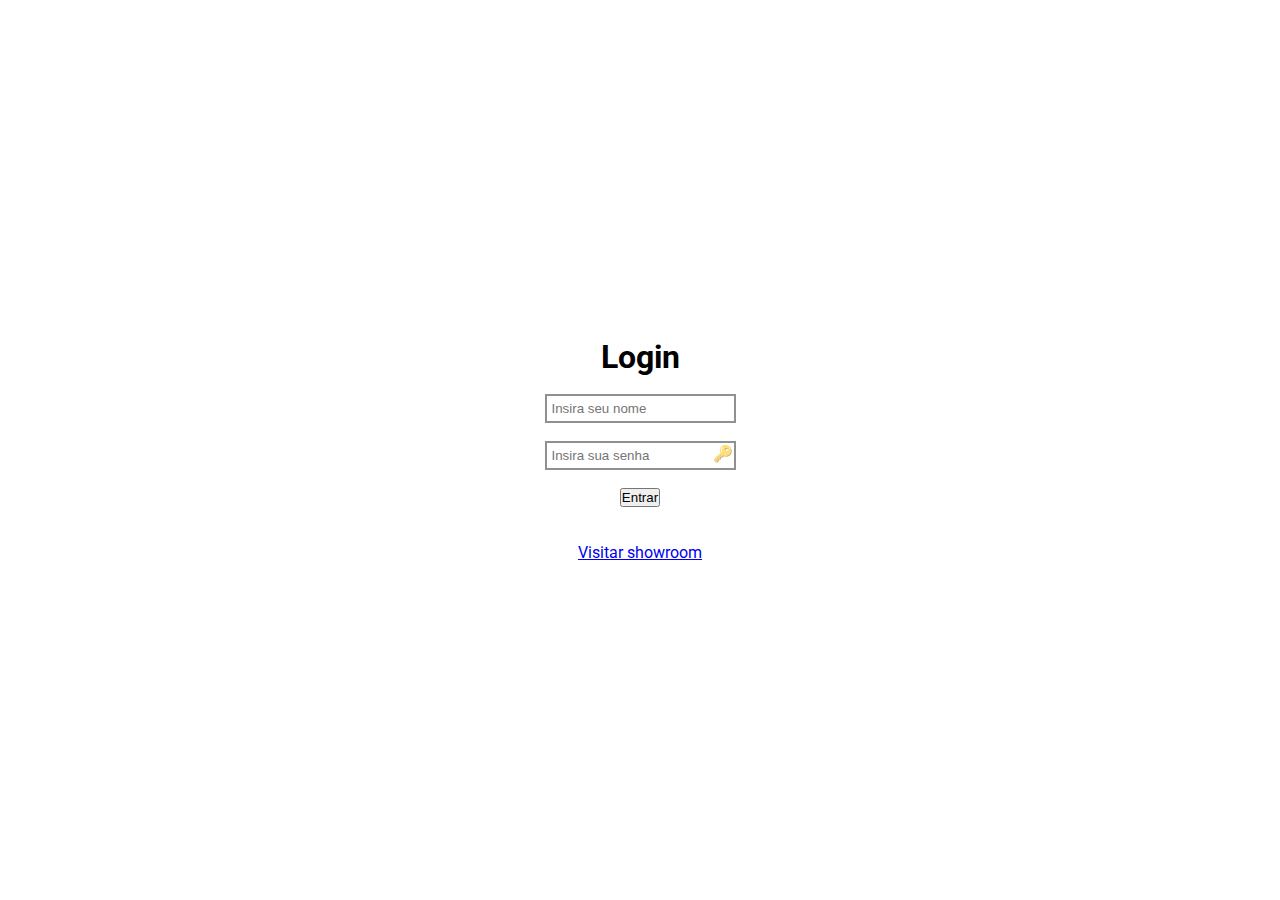
<file: Login/index.html>
<!DOCTYPE html>
<html lang="en">
  <head>
    <meta charset="UTF-8" />
    <meta name="viewport" content="width=device-width, initial-scale=1.0" />
    <title>Login</title>
    <link rel="stylesheet" href="style.css" />
    <link rel="preconnect" href="https://fonts.googleapis.com">
    <link rel="preconnect" href="https://fonts.gstatic.com" crossorigin>
    <link href="https://fonts.googleapis.com/css2?family=Roboto:ital,wght@0,100;0,300;0,400;0,500;0,700;0,900;1,100;1,300;1,400;1,500;1,700;1,900&display=swap" rel="stylesheet">
    <script src="https://code.jquery.com/jquery-3.7.0.js"></script>
  </head>
  <body style="font-family: Roboto, sans-serif;">
    <div class="container">
      <h1>Login</h1>
        <input type="text" placeholder="Insira seu nome" id="nome" />
        <div style="position: relative;">
          <input type="password" placeholder="Insira sua senha" id="senha" >
          <div class="key" onclick="ShowPassword()">🔑</div>
        </div>
        <button onclick="login()">Entrar</button>
      </div>
      <p><a href="../Showroom/showroom.html">Visitar showroom</a></p>
    </div>
    <div class="overlay" id="modal">
      <div class="modal">
        <h3>Credenciais Incorretas</h3>
        <button onclick="HideModal()">Fechar</button>
      </div>
    </div>
    <script src="script.js"></script>
  </body>
</html>
</file>
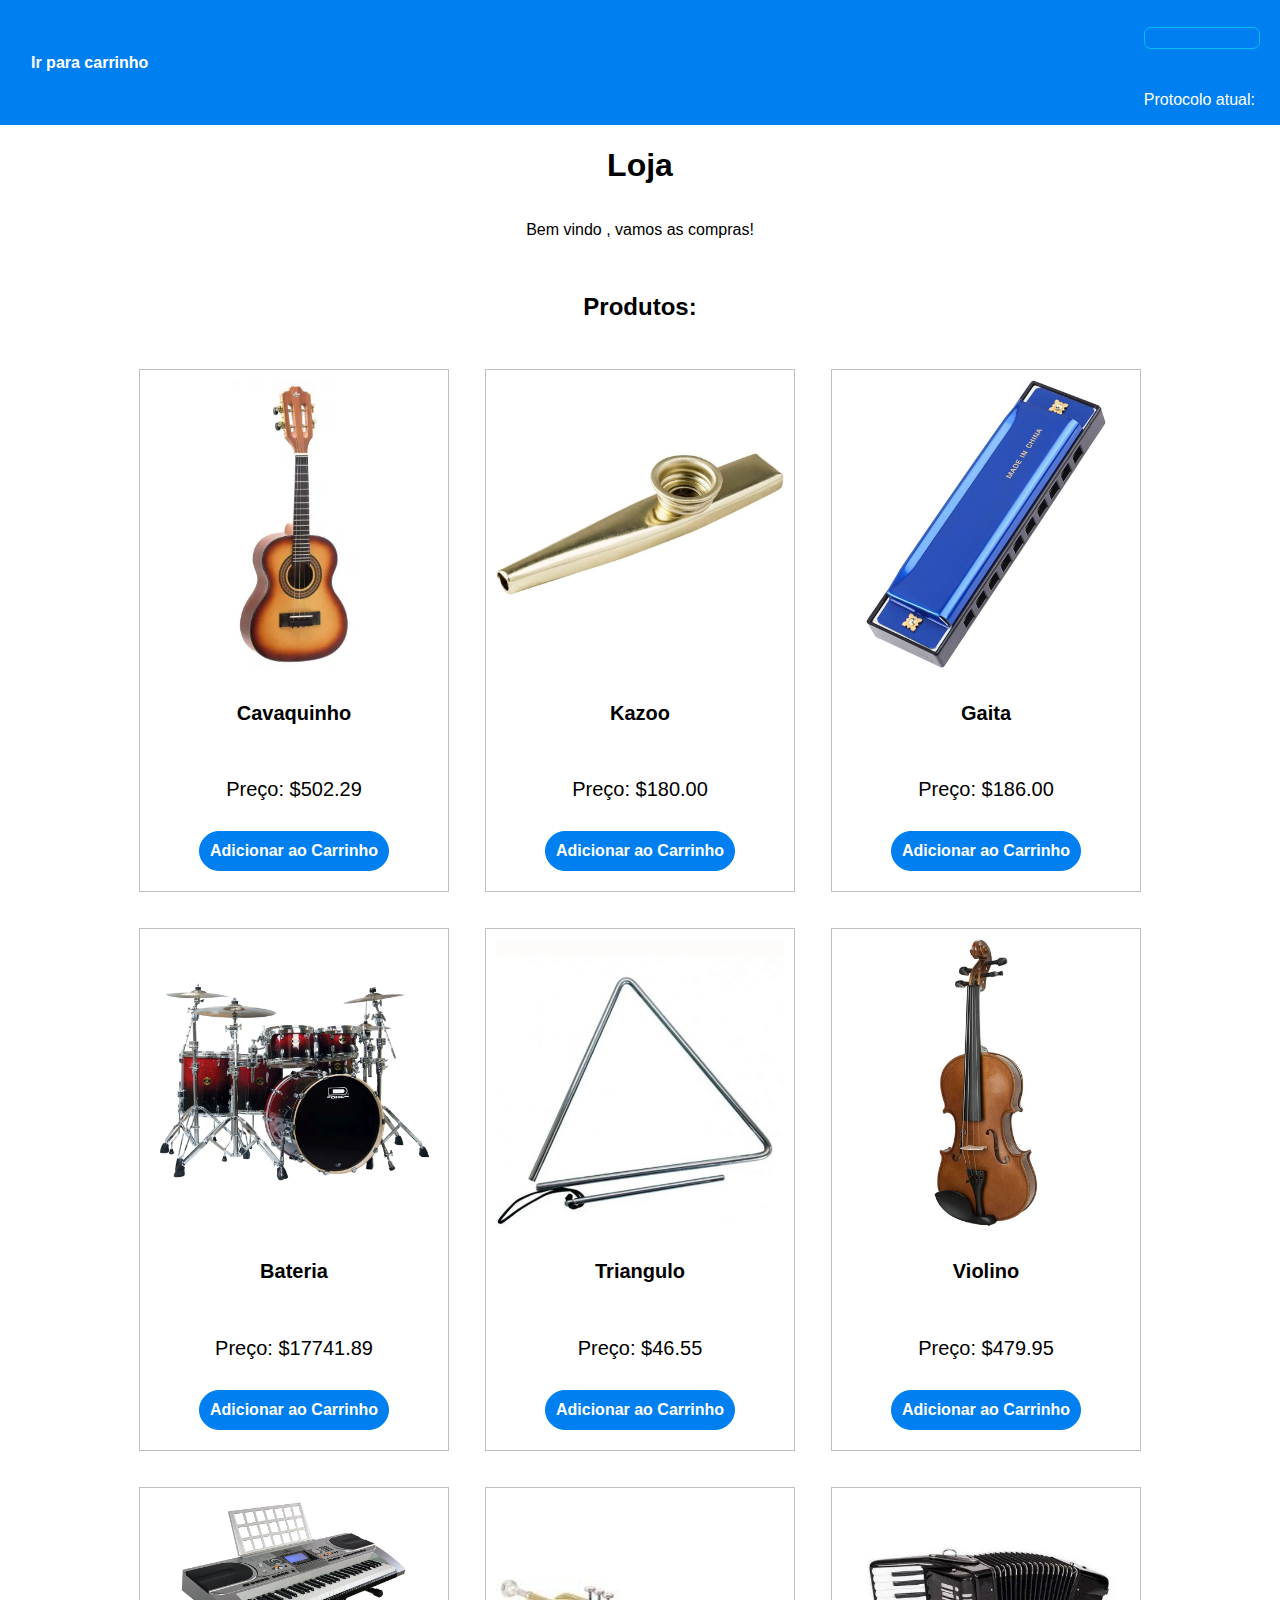
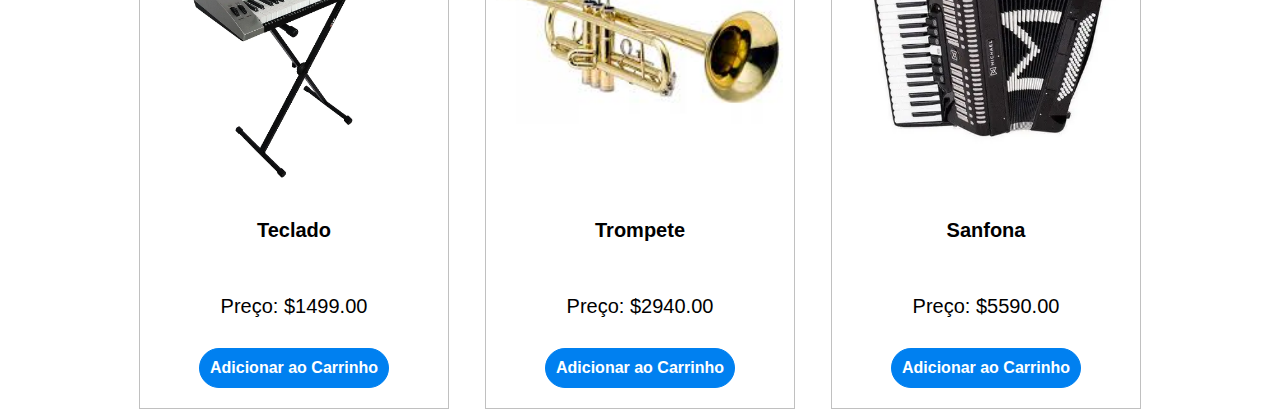
<file: Loja/loja.html>
<!DOCTYPE html>
<html lang="en">
  <head>
    <meta charset="UTF-8" />
    <meta name="viewport" content="width=device-width, initial-scale=1.0" />
    <title>Loja</title>
    <script src="https://code.jquery.com/jquery-3.7.0.js"></script>
    <link rel="preconnect" href="https://fonts.googleapis.com">
    <link rel="preconnect" href="https://fonts.gstatic.com" crossorigin>
    <link rel="stylesheet" href="style.css">
  </head>
  <body style="font-family: Roboto, sans-serif; margin: 0; padding:0;">
    <header class="flex">
      <a href="../Carrinho/carrinho.html" class="button">Ir para carrinho</a>
      <div>
        <h5 class="headerText" id="perfil"></h5>
        <div class="idPerfil">
          <p class="headerText">Protocolo atual:</p>
          <p class="headerText" id="idPerfil"></p>
        </div>
      </div>
    </header>
    <div class="Title">
      <h1>Loja</h1>
      <p>Bem vindo <span id="user"></span> , vamos as compras!</p>
      <br />
      <h2>Produtos:</h2>
    </div>
    <br />
    <div>
      <div id="produtos-container"></div>
    </div>
    <script src="script.js"></script>
  </body>
</html>
</file>
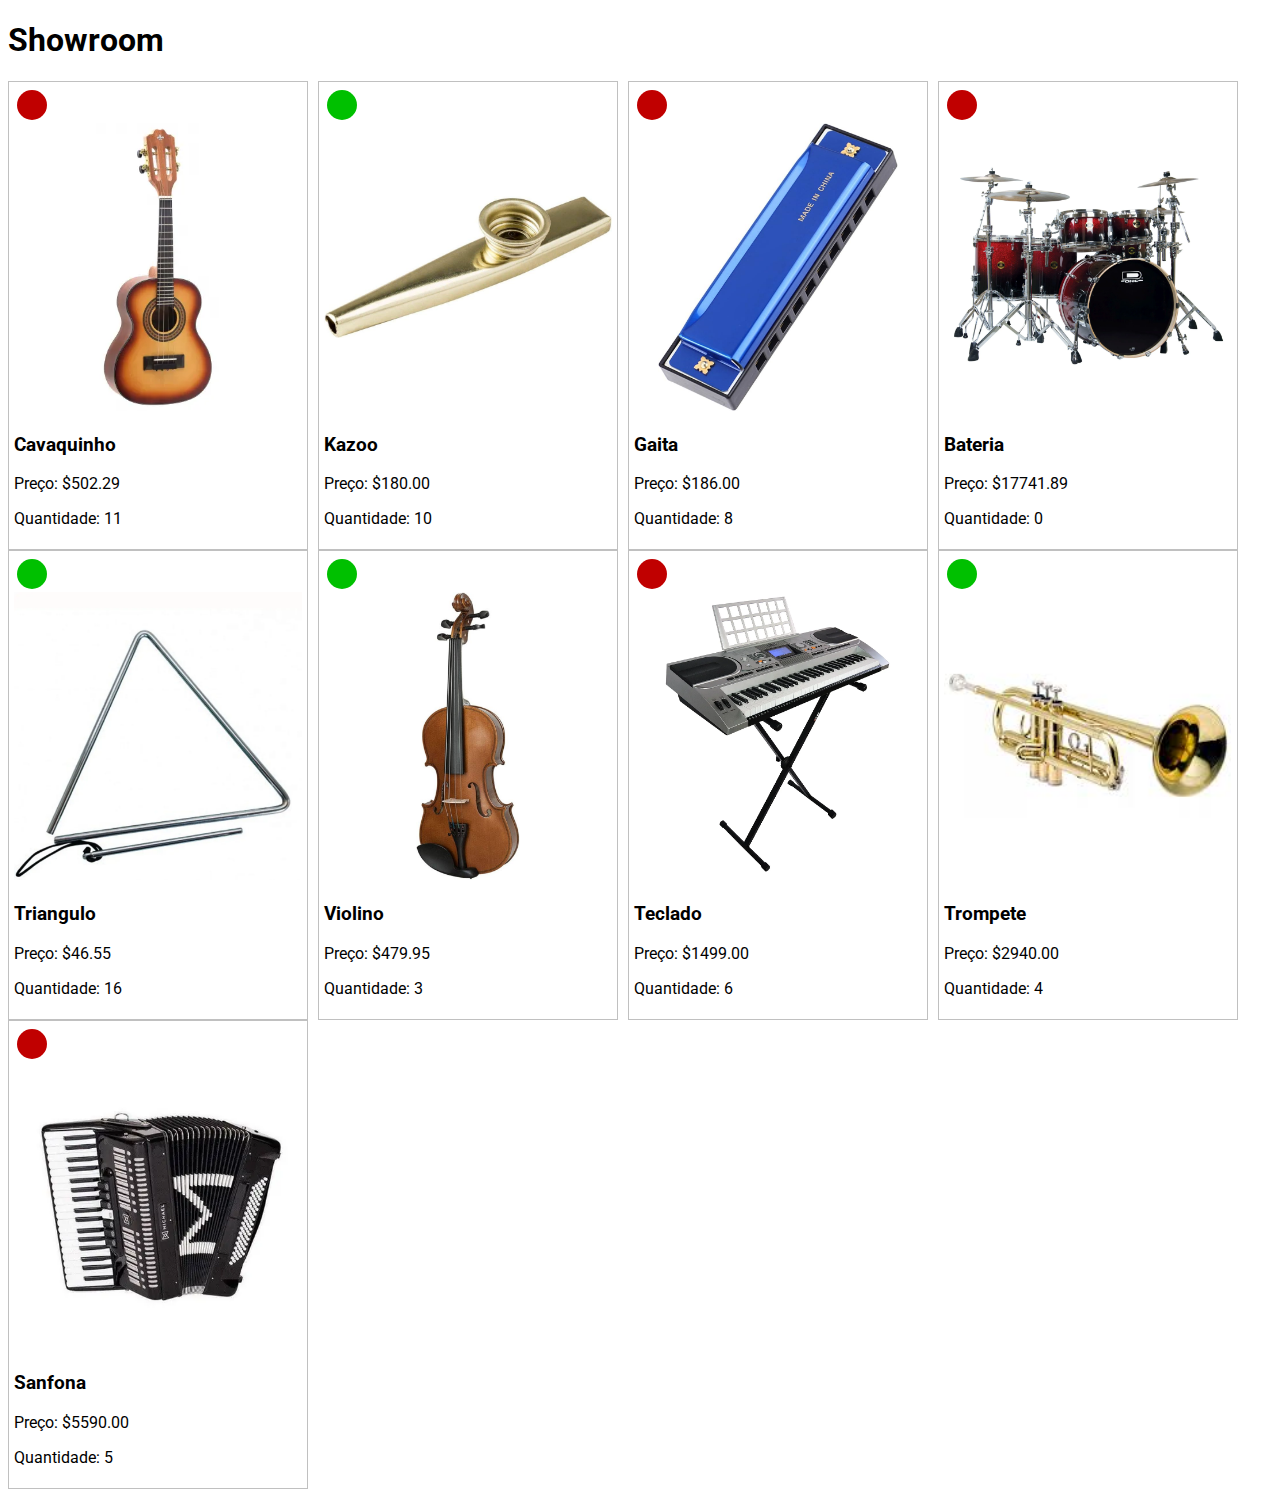
<file: Showroom/showroom.html>
<!DOCTYPE html>
<html lang="en">
  <head>
    <meta charset="UTF-8" />
    <meta name="viewport" content="width=device-width, initial-scale=1.0" />
    <link rel="stylesheet" href="style.css">
    <title>Showroom</title>
    <link rel="preconnect" href="https://fonts.googleapis.com">
    <link rel="preconnect" href="https://fonts.gstatic.com" crossorigin>
    <link href="https://fonts.googleapis.com/css2?family=Roboto:ital,wght@0,100;0,300;0,400;0,500;0,700;0,900;1,100;1,300;1,400;1,500;1,700;1,900&display=swap" rel="stylesheet">
  </head>
  <body style="font-family: Roboto, sans-serif;">
    <h1>Showroom</h1>
    <div id="ShowroomContainer">

    </div>
    <script src="script.js"></script>
  </body>
</html>
</file>
<file: Login/style.css>
* {
  padding: 0;
  margin: 0;
}

body {
  width: 100vw;
  height: 100vh;
  display: flex;
  flex-direction: column;
  justify-content: center;
  align-items: center;
}

.container {
  display: flex;
  flex-direction: column;
  justify-content: center;
  align-items: center;
  gap: 2vh;
  width: 80%;
  height: auto;
  margin-bottom: 4vh;
}

.key {
  position: absolute;
  top: 3px;
  right: 3px;
  opacity: 0.6;
}
.key:hover {
  cursor: pointer;
  opacity: 1;
}

input {
  padding: 5px;
  border: 2px solid #909090;
}

.overlay
{
    display: none;
    justify-content: center;
    align-items: center;
    position: absolute;
    width: 100vw;
    height: 100vh;
    background-color: #00000080;
}

.modal
{
    display: flex;
    flex-direction: column;
    justify-content: space-around;
    align-items: center;
    border: solid 1px #c0c0c0;
    border-radius: 10px;
    background-color: #ffffff;
    width: 200px;
    height: 150px;
}
</file>
<file: Loja/style.css>
body
{
    width: 100vw;
    height: auto;
    overflow-x: hidden;
    padding: 20px;
}
#produtos-container
{
    display: flex;
    flex-direction: row;
    justify-content: center;
    align-items: center;
    width: 100vw;
    height: auto;
    flex-wrap: wrap;
    gap: 1rem;
}
.idPerfil
{
    display: flex;
    flex-direction: row;
    gap: 5px;
}

.card
{
    display: flex;
    flex-direction: column;
    align-items: center;
    justify-content: space-around;
    border: solid 1px #c0c0c0;
    width: 18rem;
    aspect-ratio: 1.7;
    padding: 10px;
    margin: 10px;
}
.cardBody
{
    display: flex;
    flex-direction: column;
    align-items: center;
    justify-content: space-around;
}
.btn-adicionar-ao-carrinho,
.button
{
    border: solid 1px #0080f0;
    background-color: #0080f0;
    color: #ffffff;
    font-weight: bold;
    border-radius: 20px;
    padding: 10px;
    text-decoration: none;
    cursor: pointer;
    margin-top: 10px;
    margin-bottom: 10px;
}
#perfil
{
    border: solid 1px #00c0f0;
    font-size: 16px;
    border-radius: 7px;
    padding: 10px;
}
.btn-adicionar-ao-carrinho:hover,
.button:hover
{
    background-color: #00c0f0;
}
.headerText
{
    color: #ffffff;
}
.cardImage
{
    width: 100%;
    aspect-ratio: 1;
    object-fit: contain;
}
.cardText
{
    font-size: 20px;
    text-align: center;
}
header
{
    padding-left: 20px;
    padding-right: 20px;
    background-color: #0080f0;
}
.flex
{
    display: flex;
    flex-direction: row;
    align-items: center;
    justify-content: space-between;
}
.Title
{
    display: flex;
    flex-direction: column;
    align-items: center;
}

@media(width <= 900px)
{
    .center
    {
        justify-content: center;
        gap: 2vh;
    }
}
</file>
<file: Showroom/style.css>
.card
{
    border: solid 1px #c0c0c0;
}
</file>
